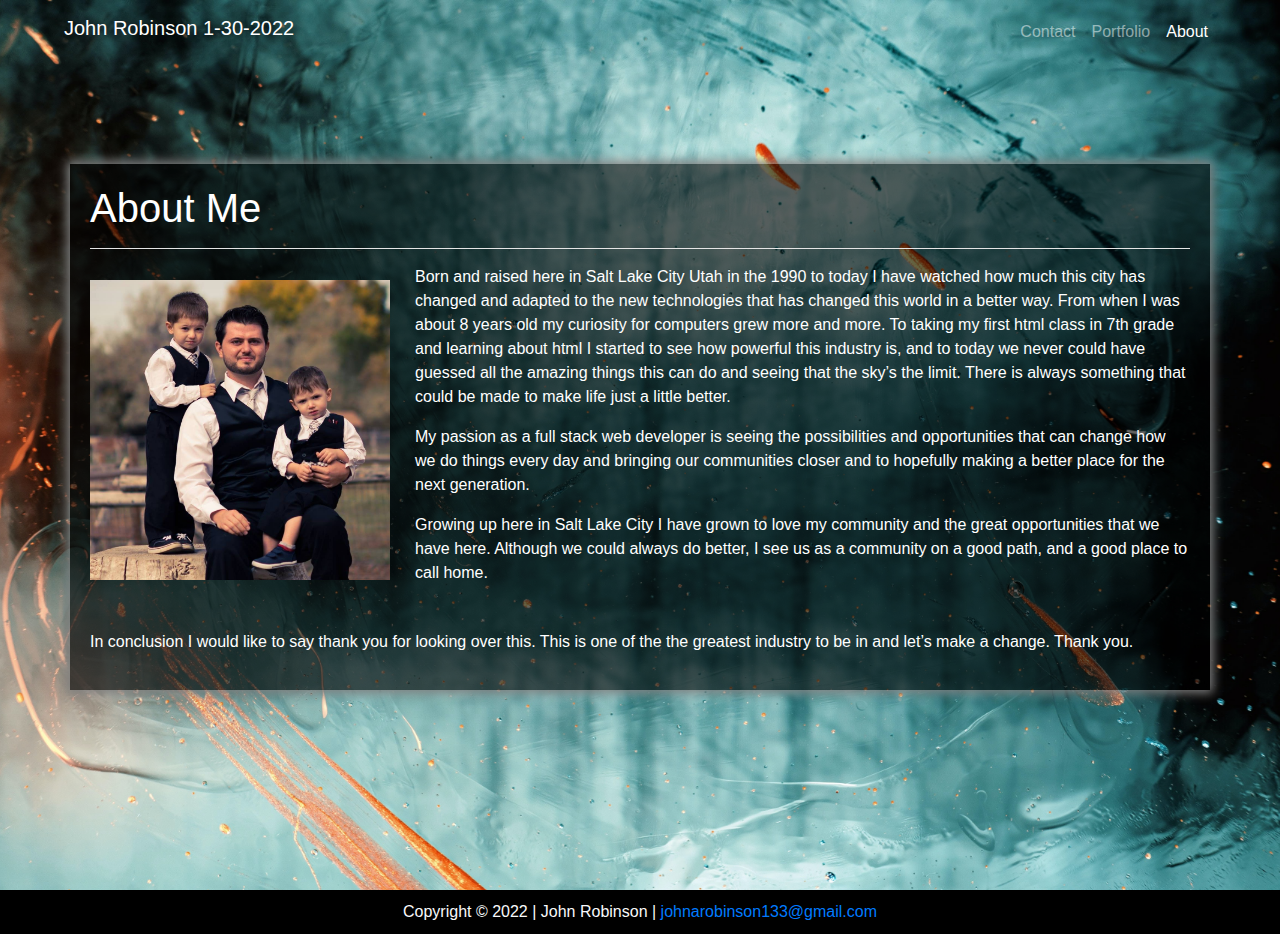
<file: index.html>
<!DOCTYPE html>
<html lang="en">
<head>
    <meta charset="UTF-8">
    <meta http-equiv="X-UA-Compatible" content="IE=edge">
    <meta name="viewport" content="width=device-width, initial-scale=1.0">
    <title>John's Portfolio</title>
    <!-- Bootstrap CSS -->
    <link rel="stylesheet" href="https://stackpath.bootstrapcdn.com/bootstrap/4.3.1/css/bootstrap.min.css"
        integrity="sha384-ggOyR0iXCbMQv3Xipma34MD+dH/1fQ784/j6cY/iJTQUOhcWr7x9JvoRxT2MZw1T" crossorigin="anonymous">
    <link rel="stylesheet" href="./css/style.css">
    <link rel="stylesheet" href="https://use.fontawesome.com/releases/v5.8.1/css/all.css"
        integrity="sha384-50oBUHEmvpQ+1lW4y57PTFmhCaXp0ML5d60M1M7uH2+nqUivzIebhndOJK28anvf" crossorigin="anonymous" />
</head>
<body>
    <div class="background-image">
        <header>
            <nav class="navbar navbar-expand-lg navbar-dark bg-muted">
                <div class="d-flex flex-grow-1">
                    <span class="w-100 d-lg-none d-block">
                        <!-- hidden spacer to center brand on mobile --></span>
                    <h1 class="navbar-brand pl-5">John Robinson 1-30-2022</h1>
                    <div class="w-100 text-right">
                        <button class="navbar-toggler" type="button" data-toggle="collapse" data-target="#myNavbar7">
                            <span class="navbar-toggler-icon"></span>
                        </button>
                    </div>
                </div>
                <div class="collapse navbar-collapse flex-grow-1 text-right" id="myNavbar7">
                    <ul class="navbar-nav ml-auto flex-nowrap pr-5">
                        <li class="nav-item">
                            <a class="nav-link" href="contact.html">Contact <span class="sr-only">(current)</span></a>
                        </li>
                        <li class="nav-item">
                            <a class="nav-link" href="portfolio.html">Portfolio</a>
                        </li>
                        <li class="nav-item active">
                            <a class="nav-link" href="index.html">About</a>
                        </li>
                    </ul>
                </div>
            </nav>
        </header>
        <div class="container contact-form">
            <h1>About Me</h1>
            <hr>

            <div class="row">

                <div class="col-md-12">
                    <div>
                        <img src="./assets/images/me1.jpg" alt="Placeholder" class="imgMe">
                        <p>Born and raised here in Salt Lake City Utah  in the 1990 to today I have watched how much this city has changed and adapted to the new technologies that has changed this world in a better way. From when I was about 8 years old my curiosity for computers grew more and more. To taking my first html class in 7th grade and learning about html I started to see how powerful this industry is, and to today we never could have guessed all the amazing things this can do and seeing that the sky’s the limit. There is always something that could be made to make life just a little better. </p>
                        <p>My passion as a full stack web developer is seeing the possibilities and opportunities that can change how we do things every day and bringing our communities closer and to hopefully making a better place for the next generation. </p>
                        <p>Growing up here in Salt Lake City I have grown to love my community and the great opportunities that we have here. Although we could always do better, I see us as a community on a good path, and a good place to call home. </p>              
                    </div>


                </div>
            </div>
            <div class="row">
                <div class="col-md-12">
                    <div>
                        <p>In conclusion I would like to say thank you for looking over this. This is one of the the greatest industry to be in and let’s make a change. Thank you.</p>
                    </div>
                </div>
            </div>
        </div>
        <footer id="main-footer">
            <div id="footer-bottom">
                <div id="footer-info" class ="text-light">Copyright © 2022 | John Robinson | <a href= "mailto:johnarobinson133@gmail.com"> johnarobinson133@gmail.com  <a href="https://www.linkedin.com/in/john-robinson-966329b8/" target="_blank"
                    rel="noopener noreferrer">
                    <i class="fab fa-linkedin fa-2x"></i>
                </a> <a href="https://github.com/jrobi133">
                    <i class="fab fa-github fa-2x"></i>
                </a>
                </div>
            </div>
        </footer>
    </div>




    <!-- jQuery (necessary for Bootstrap's JavaScript plugins) -->
    <script src="https://code.jquery.com/jquery-1.12.4.min.js" integrity="sha384-nvAa0+6Qg9clwYCGGPpDQLVpLNn0fRaROjHqs13t4Ggj3Ez50XnGQqc/r8MhnRDZ" crossorigin="anonymous"></script>
    <!-- Include all compiled plugins (below), or include individual files as needed -->
    <script src="https://stackpath.bootstrapcdn.com/bootstrap/3.4.1/js/bootstrap.min.js" integrity="sha384-aJ21OjlMXNL5UyIl/XNwTMqvzeRMZH2w8c5cRVpzpU8Y5bApTppSuUkhZXN0VxHd" crossorigin="anonymous"></script>
</body>
</html>
</file>
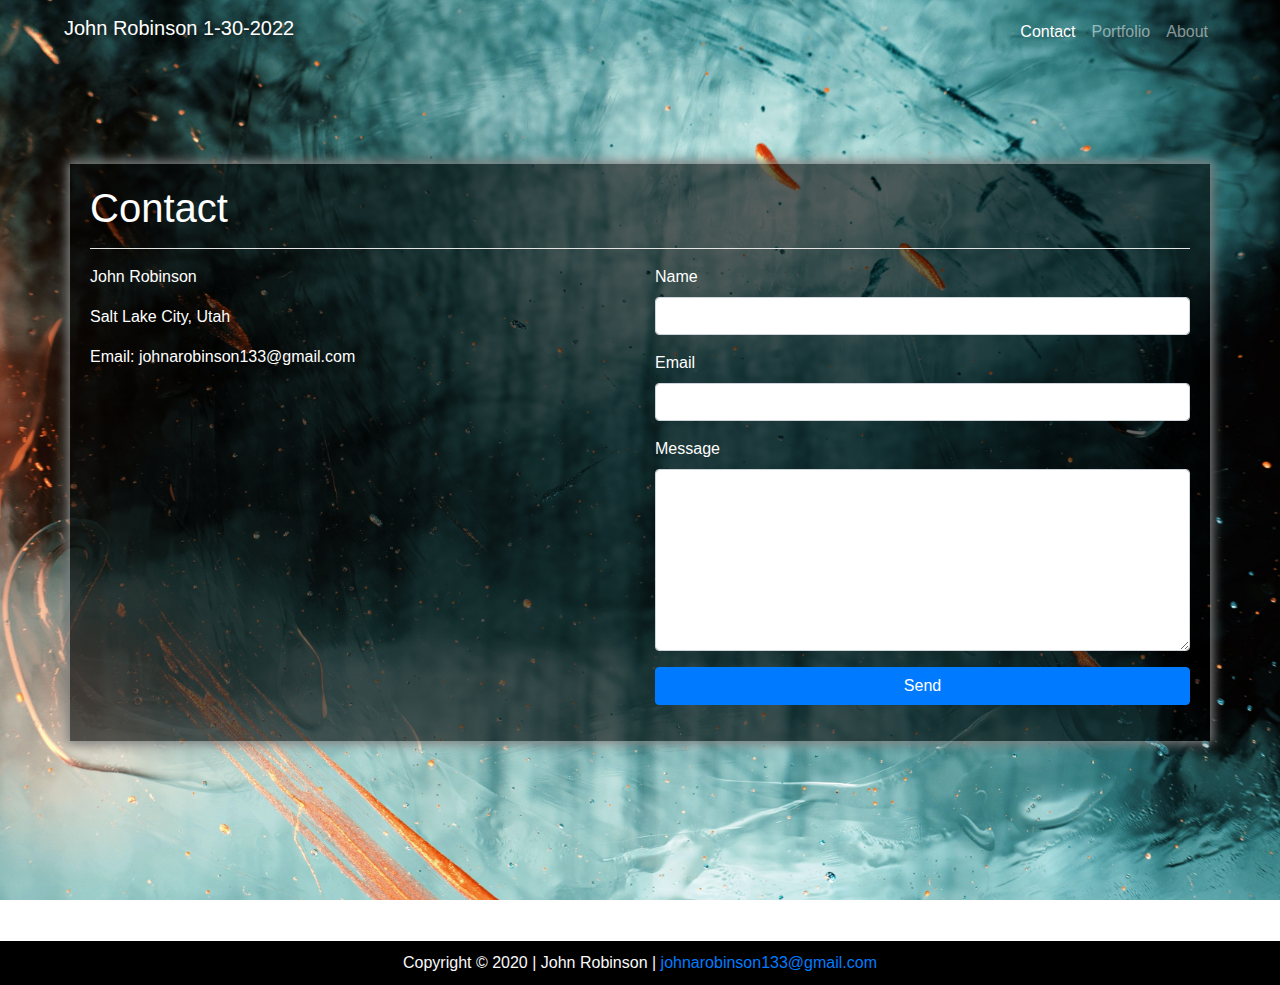
<file: contact.html>
<!doctype html>
<html lang="en">

<head>
    <title>John's Portfolio</title>
    <!-- Required meta tags -->
    <meta charset="utf-8">
    <meta name="viewport" content="width=device-width, initial-scale=1, shrink-to-fit=no">
    <!-- Bootstrap CSS -->
    <link rel="stylesheet" href="https://stackpath.bootstrapcdn.com/bootstrap/4.3.1/css/bootstrap.min.css"
        integrity="sha384-ggOyR0iXCbMQv3Xipma34MD+dH/1fQ784/j6cY/iJTQUOhcWr7x9JvoRxT2MZw1T" crossorigin="anonymous">
    <link rel="stylesheet" href="./css/style.css">
    <link rel="stylesheet" href="https://use.fontawesome.com/releases/v5.8.1/css/all.css"
        integrity="sha384-50oBUHEmvpQ+1lW4y57PTFmhCaXp0ML5d60M1M7uH2+nqUivzIebhndOJK28anvf" crossorigin="anonymous" />
</head>

<body>
    <div class="background-image">
        <nav class="navbar navbar-expand-lg navbar-dark bg-muted">
            <div class="d-flex flex-grow-1">
                <span class="w-100 d-lg-none d-block">
                    <!-- hidden spacer to center brand on mobile --></span>
                <h1 class="navbar-brand pl-5">John Robinson 1-30-2022</h1>
                <div class="w-100 text-right">
                    <button class="navbar-toggler" type="button" data-toggle="collapse" data-target="#myNavbar7">
                        <span class="navbar-toggler-icon"></span>
                    </button>
                </div>
            </div>
            <div class="collapse navbar-collapse flex-grow-1 text-right" id="myNavbar7">
                <ul class="navbar-nav ml-auto flex-nowrap pr-5">
                    <li class="nav-item active">
                        <a class="nav-link" href="contact.html">Contact <span class="sr-only">(current)</span></a>
                    </li>
                    <li class="nav-item">
                        <a class="nav-link" href="portfolio.html">Portfolio</a>
                    </li>
                    <li class="nav-item">
                        <a class="nav-link" href="index.html">About</a>
                    </li>
                </ul>
            </div>
        </nav>

        <div class="container contact-form">
            <h1>Contact</h1>
            <hr>

            <div class="row">
                <div class="col-md-6">
                    <p>John Robinson</p>
                    <address>Salt Lake City, Utah</address>
                    <p>Email: johnarobinson133@gmail.com</p>
                    <!-- <p>Phone: 801-896-3958</p> -->
                </div>
                <div class="col-md-6">
                    <div class="form-group">
                        <label>Name</label>
                        <input type="text" class="form-control">
                    </div>
                    <div class="form-group">
                        <label>Email</label>
                        <input type="text" class="form-control">
                    </div>
                    <div class="form-group">
                        <label>Message</label>
                        <textarea class="form-control" rows="7"></textarea>
                    </div>
                    <div class="form-group">
                        <button class="btn btn-primary btn-block">Send</button>
                    </div>


                </div>
            </div>
        </div>
       
        <footer id="main-footer">
            <div id="footer-bottom">
                <div id="footer-info" class ="text-light">Copyright © 2020 | John Robinson | <a href= "mailto:johnarobinson133@gmail.com"> johnarobinson133@gmail.com <a href="https://www.linkedin.com/in/john-robinson-966329b8/" target="_blank"
                    rel="noopener noreferrer">
                    <i class="fab fa-linkedin fa-2x"></i>
                </a> <a href="https://github.com/jrobi133">
                    <i class="fab fa-github fa-2x"></i>
                </a>
                </div>
            </div>
        </footer>
    </div>
    <!-- Optional JavaScript -->
    <!-- jQuery first, then Popper.js, then Bootstrap JS -->
    <script src="https://code.jquery.com/jquery-3.3.1.slim.min.js"
        integrity="sha384-q8i/X+965DzO0rT7abK41JStQIAqVgRVzpbzo5smXKp4YfRvH+8abtTE1Pi6jizo" crossorigin="anonymous">
    </script>
    <script src="https://cdnjs.cloudflare.com/ajax/libs/popper.js/1.14.7/umd/popper.min.js"
        integrity="sha384-UO2eT0CpHqdSJQ6hJty5KVphtPhzWj9WO1clHTMGa3JDZwrnQq4sF86dIHNDz0W1" crossorigin="anonymous">
    </script>
    <script src="https://stackpath.bootstrapcdn.com/bootstrap/4.3.1/js/bootstrap.min.js"
        integrity="sha384-JjSmVgyd0p3pXB1rRibZUAYoIIy6OrQ6VrjIEaFf/nJGzIxFDsf4x0xIM+B07jRM" crossorigin="anonymous">
    </script>
</body>

</html>
</file>
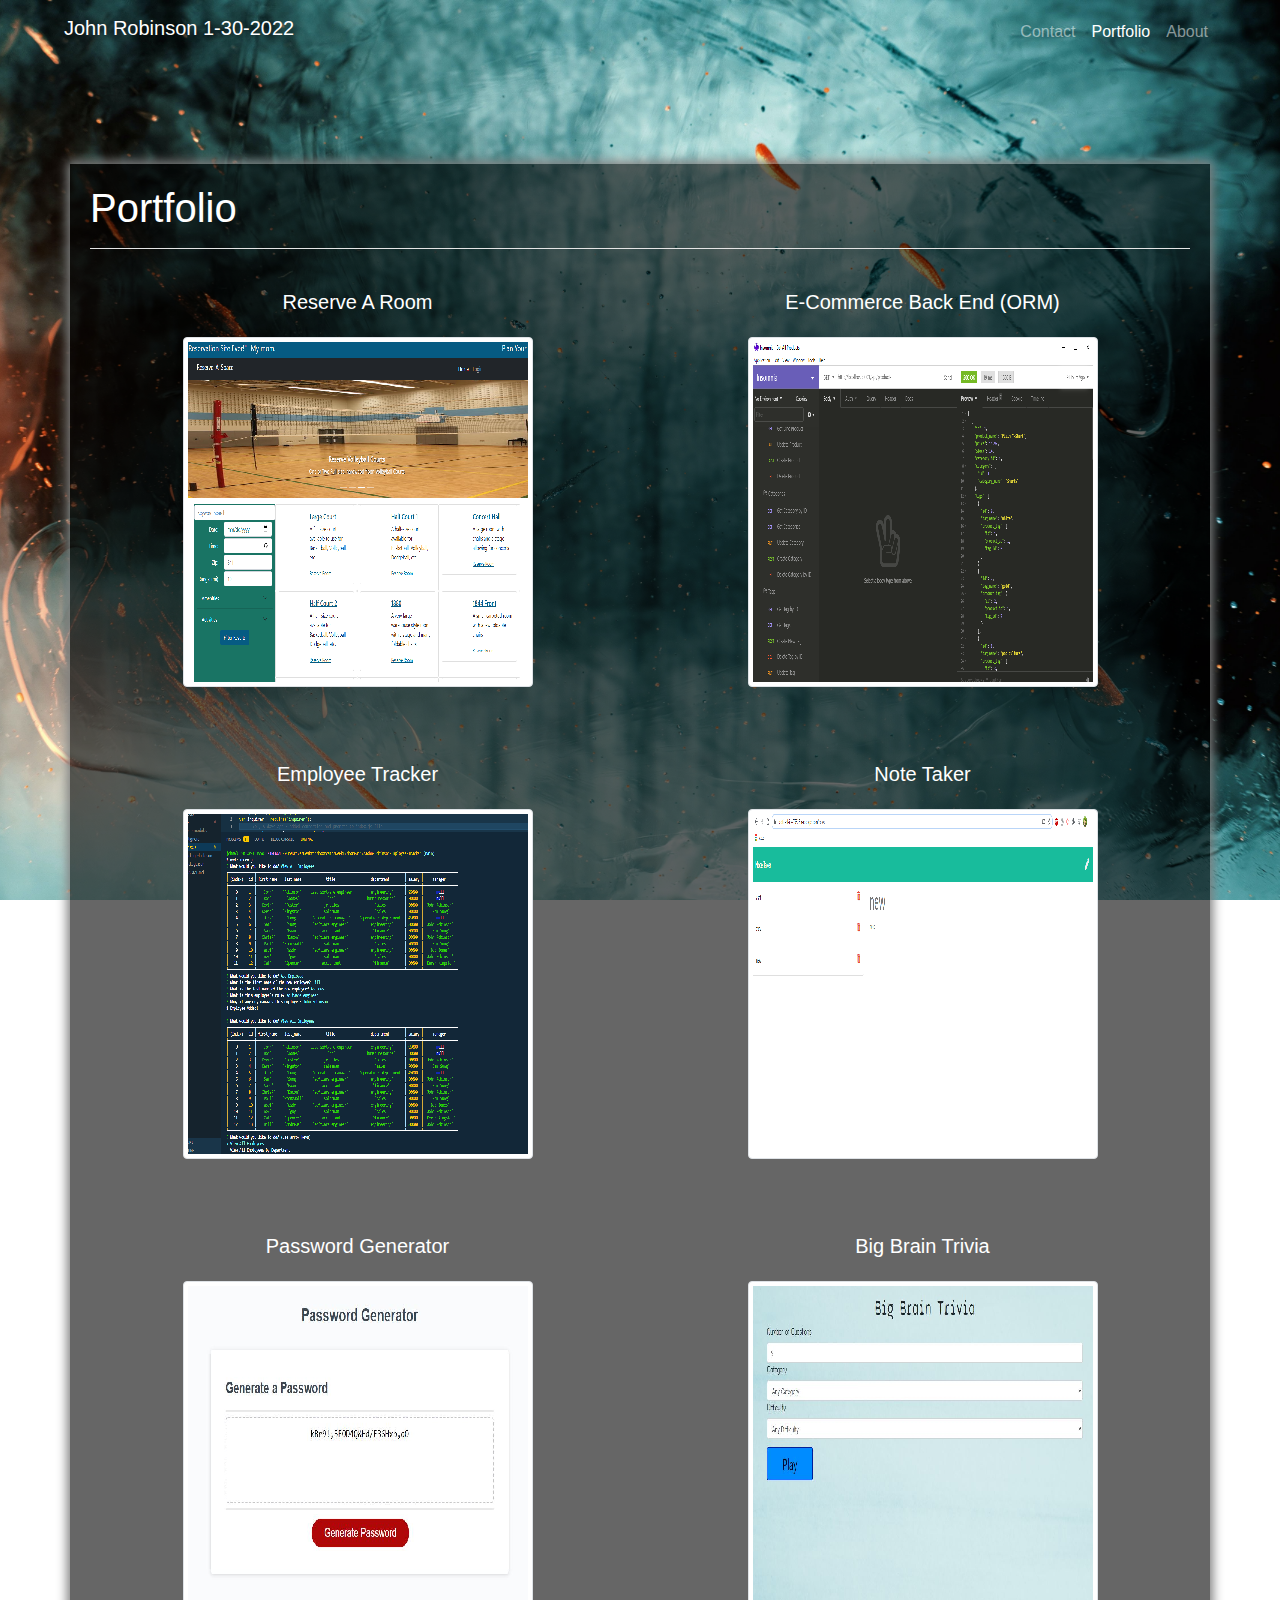
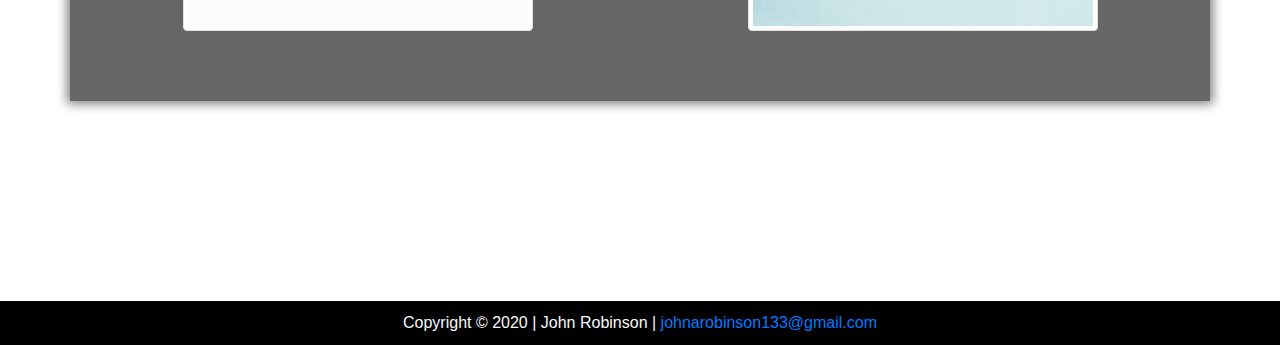
<file: portfolio.html>
<!doctype html>
<html lang="en">

<head>
    <title>John's Portfolio</title>
    <!-- Required meta tags -->
    <meta charset="utf-8">
    <meta name="viewport" content="width=device-width, initial-scale=1, shrink-to-fit=no">

    <!-- Bootstrap CSS -->
    <link rel="stylesheet" href="https://stackpath.bootstrapcdn.com/bootstrap/4.3.1/css/bootstrap.min.css"
        integrity="sha384-ggOyR0iXCbMQv3Xipma34MD+dH/1fQ784/j6cY/iJTQUOhcWr7x9JvoRxT2MZw1T" crossorigin="anonymous">
    <link rel="stylesheet" href="./css/style.css">
    <link rel="stylesheet" href="https://use.fontawesome.com/releases/v5.8.1/css/all.css"
        integrity="sha384-50oBUHEmvpQ+1lW4y57PTFmhCaXp0ML5d60M1M7uH2+nqUivzIebhndOJK28anvf" crossorigin="anonymous" />
</head>

<body>
    <div class="background-image">
        <nav class="navbar navbar-expand-lg navbar-dark bg-muted">
            <div class="d-flex flex-grow-1">
                <span class="w-100 d-lg-none d-block">
                    <!-- hidden spacer to center brand on mobile --></span>
                <h1 class="navbar-brand pl-5">John Robinson 1-30-2022</h1>
                <div class="w-100 text-right">
                    <button class="navbar-toggler" type="button" data-toggle="collapse" data-target="#myNavbar7">
                        <span class="navbar-toggler-icon"></span>
                    </button>
                </div>
            </div>
            <div class="collapse navbar-collapse flex-grow-1 text-right" id="myNavbar7">
                <ul class="navbar-nav ml-auto flex-nowrap pr-5">
                    <li class="nav-item">
                        <a class="nav-link" href="contact.html">Contact <span class="sr-only">(current)</span></a>
                    </li>
                    <li class="nav-item active">
                        <a class="nav-link" href="portfolio.html">Portfolio</a>
                    </li>
                    <li class="nav-item">
                        <a class="nav-link" href="index.html">About</a>
                    </li>
                </ul>
            </div>
        </nav>

        <div class="container contact-form">
            <h1>Portfolio</h1>
            <hr>

            <div class="row">
                
                <div class="col-md-6 image-wrapper"><h5>Reserve A Room</h5> <a href="https://reserve-a-room.herokuapp.com/">
                    <img src="./assets/images/reserveARoom.PNG" alt="Placeholder" class="img-thumbnail"></a>
                </div>
                <div class="col-md-6 image-wrapper"><h5>E-Commerce Back End (ORM)</h5> <a href="https://github.com/jrobi133/John-Robinson-E-Commerce-Back-End">
                    <img src="./assets/images/ECommerceBackEnd.PNG" alt="Placeholder" class="img-thumbnail"></a>

                </div>
            </div>
            <div class="row">
                <div class="col-md-6 image-wrapper"><h5>Employee Tracker</h5> <a href="https://github.com/jrobi133/John-Robinson-Employee-Tracker">
                    <img src="./assets/images/employeeTracker.PNG" alt="Placeholder" class="img-thumbnail"></a>
                </div>
                <div class="col-md-6 image-wrapper"><h5>Note Taker</h5> <a href="https://pacific-plains-75638.herokuapp.com/notes">
                    <img src="./assets/images/noteTaker.PNG" alt="Placeholder" class="img-thumbnail"></a>
                </div>
            </div>
            <div class="row">
                <div class="col-md-6 image-wrapper"><h5>Password Generator</h5> <a href="https://jrobi133.github.io/John-Robinson-Password-Generator/">
                    <img src="./assets/images/passwordGenerator.JPG" alt="Placeholder" class="img-thumbnail"></a>
                </div>
                <div class="col-md-6 image-wrapper"><h5>Big Brain Trivia</h5> <a href="https://heavensregent.github.io/project1/">
                    <img src="./assets/images/newnewCapture.JPG" alt="Placeholder" class="img-thumbnail"></a>
                </div>
            </div>
        </div>

        <footer id="main-footer">
            <div id="footer-bottom">
                <div id="footer-info" class ="text-light">Copyright © 2020 | John Robinson | <a href= "mailto:johnarobinson133@gmail.com"> johnarobinson133@gmail.com <a href="https://www.linkedin.com/in/john-robinson-966329b8/" target="_blank"
                    rel="noopener noreferrer">
                    <i class="fab fa-linkedin fa-2x"></i>
                </a> <a href="https://github.com/jrobi133">
                    <i class="fab fa-github fa-2x"></i>
                </a>
                </div>
            </div>
        </footer>
    </div>

    <!-- Optional JavaScript -->
    <!-- jQuery first, then Popper.js, then Bootstrap JS -->
    <script src="https://code.jquery.com/jquery-3.3.1.slim.min.js"
        integrity="sha384-q8i/X+965DzO0rT7abK41JStQIAqVgRVzpbzo5smXKp4YfRvH+8abtTE1Pi6jizo" crossorigin="anonymous">
    </script>
    <script src="https://cdnjs.cloudflare.com/ajax/libs/popper.js/1.14.7/umd/popper.min.js"
        integrity="sha384-UO2eT0CpHqdSJQ6hJty5KVphtPhzWj9WO1clHTMGa3JDZwrnQq4sF86dIHNDz0W1" crossorigin="anonymous">
    </script>
    <script src="https://stackpath.bootstrapcdn.com/bootstrap/4.3.1/js/bootstrap.min.js"
        integrity="sha384-JjSmVgyd0p3pXB1rRibZUAYoIIy6OrQ6VrjIEaFf/nJGzIxFDsf4x0xIM+B07jRM" crossorigin="anonymous">
    </script>
</body>

</html>
</file>
<file: css/style.css>
/* John Robinson 1/30/2022 style.css */

/* CSS reset style  */
.reset-this {
    animation : none;
    animation-delay : 0;
    animation-direction : normal;
    animation-duration : 0;
    animation-fill-mode : none;
    animation-iteration-count : 1;
    animation-name : none;
    animation-play-state : running;
    animation-timing-function : ease;
    backface-visibility : visible;
    background : 0;
    background-attachment : scroll;
    background-clip : border-box;
    background-color : transparent;
    background-image : none;
    background-origin : padding-box;
    background-position : 0 0;
    background-position-x : 0;
    background-position-y : 0;
    background-repeat : repeat;
    background-size : auto auto;
    border : 0;
    border-style : none;
    border-width : medium;
    border-color : inherit;
    border-bottom : 0;
    border-bottom-color : inherit;
    border-bottom-left-radius : 0;
    border-bottom-right-radius : 0;
    border-bottom-style : none;
    border-bottom-width : medium;
    border-collapse : separate;
    border-image : none;
    border-left : 0;
    border-left-color : inherit;
    border-left-style : none;
    border-left-width : medium;
    border-radius : 0;
    border-right : 0;
    border-right-color : inherit;
    border-right-style : none;
    border-right-width : medium;
    border-spacing : 0;
    border-top : 0;
    border-top-color : inherit;
    border-top-left-radius : 0;
    border-top-right-radius : 0;
    border-top-style : none;
    border-top-width : medium;
    bottom : auto;
    box-shadow : none;
    box-sizing : content-box;
    caption-side : top;
    clear : none;
    clip : auto;
    color : inherit;
    columns : auto;
    column-count : auto;
    column-fill : balance;
    column-gap : normal;
    column-rule : medium none currentColor;
    column-rule-color : currentColor;
    column-rule-style : none;
    column-rule-width : none;
    column-span : 1;
    column-width : auto;
    content : normal;
    counter-increment : none;
    counter-reset : none;
    cursor : auto;
    direction : ltr;
    display : inline;
    empty-cells : show;
    float : none;
    font : normal;
    font-family : inherit;
    font-size : medium;
    font-style : normal;
    font-variant : normal;
    font-weight : normal;
    height : auto;
    hyphens : none;
    left : auto;
    letter-spacing : normal;
    line-height : normal;
    list-style : none;
    list-style-image : none;
    list-style-position : outside;
    list-style-type : disc;
    margin : 0;
    margin-bottom : 0;
    margin-left : 0;
    margin-right : 0;
    margin-top : 0;
    max-height : none;
    max-width : none;
    min-height : 0;
    min-width : 0;
    opacity : 1;
    orphans : 0;
    outline : 0;
    outline-color : invert;
    outline-style : none;
    outline-width : medium;
    overflow : visible;
    overflow-x : visible;
    overflow-y : visible;
    padding : 0;
    padding-bottom : 0;
    padding-left : 0;
    padding-right : 0;
    padding-top : 0;
    page-break-after : auto;
    page-break-before : auto;
    page-break-inside : auto;
    perspective : none;
    perspective-origin : 50% 50%;
    position : static;
    quotes : '\201C' '\201D' '\2018' '\2019';
    right : auto;
    tab-size : 8;
    table-layout : auto;
    text-align : inherit;
    text-align-last : auto;
    text-decoration : none;
    text-decoration-color : inherit;
    text-decoration-line : none;
    text-decoration-style : solid;
    text-indent : 0;
    text-shadow : none;
    text-transform : none;
    top : auto;
    transform : none;
    transform-style : flat;
    transition : none;
    transition-delay : 0s;
    transition-duration : 0s;
    transition-property : none;
    transition-timing-function : ease;
    unicode-bidi : normal;
    vertical-align : baseline;
    visibility : visible;
    white-space : normal;
    widows : 0;
    width : auto;
    word-spacing : normal;
    z-index : auto;
    /* basic modern patch */
    all: initial;
    all: unset;
}

/* basic modern patch */

#reset-this-root {
    all: initial;
    
        all: unset;
    
}

/* this img is the img of John on the index html file */
img {
    max-width: 100%;
    margin-top: 15px;
    margin-bottom: 50px;
}

/* this is the background image for all pages */
.background-image {
    background-image: url(../assets/images/projectBackground1.jpg);
    background-repeat: no-repeat;
    background-size: cover;
    background-position: center center;
    background-attachment: fixed;
}

/* img should be 1400px but should be 2x as big good sorce for pics is unsplash.com and photopea.com can help resize photos*/
hr {
    background: white;
}

/* this is for the contact form on the contact html file */
.contact-form {
    background: rgba(0, 0, 0, .6);
    color: white;
    margin-top: 100px;
    padding: 20px;
    box-shadow: 0px 0px 10px 3px gray;
    margin-bottom: 50px;
}

/* same footer for all pages */
footer {
    background-color: black;
    padding: 10px;
    margin-top: 200px;
    clear: both;
    font-family: 'Trebuchet MS', 'Lucida Sans Unicode', 'Lucida Grande', 'Lucida Sans', Arial, sans-serif;
    text-align: center;
}

/* this is helping with the styling on the index.html file for the image and wrapper */
.img-thumbnail {
    height: 350px;
    width: 350px;
    image-rendering: auto;
    image-rendering: crisp-edges;
    image-rendering: pixelated;
}

.image-wrapper {
    text-align: center;
    margin-top: 25px;
}

.imgMe {
    height: 300px;
    width: 300px;
    float: left;
    margin-right: 25px;
}
</file>
